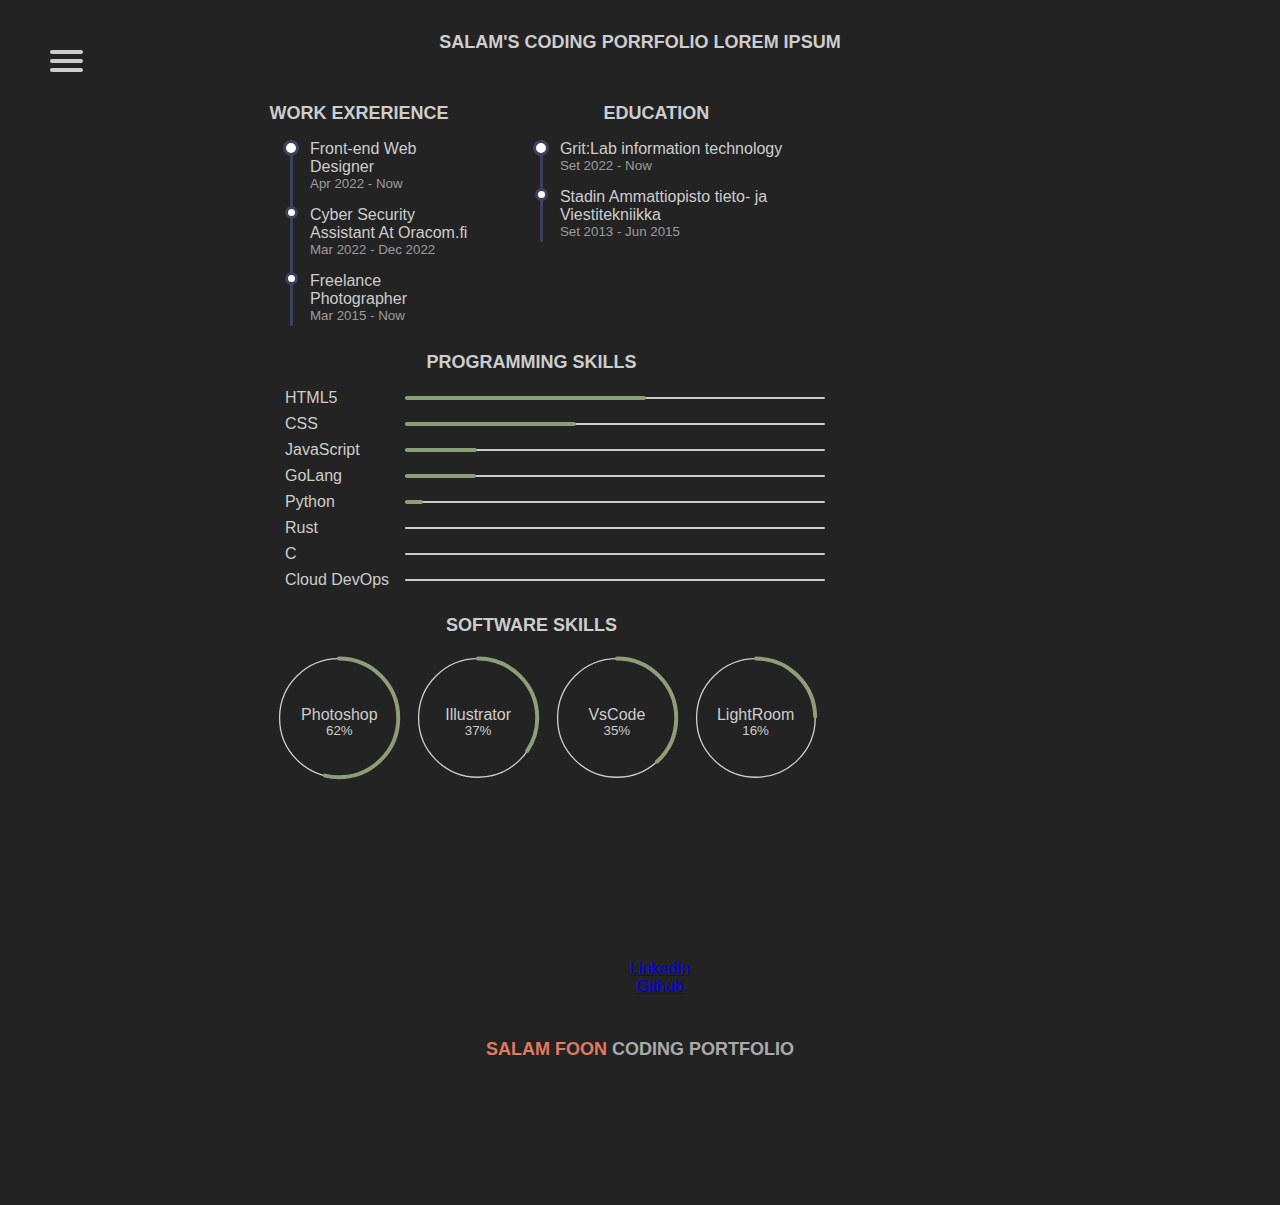
<file: index.html>
<html lang="en">
<head>
    <meta charset="UTF-8">
    <meta http-equiv="X-UA-Compatible" content="IE=edge">
    <meta name="viewport" content="width=device-width, initial-scale=1.0">
    <link rel="icon" href="favicon.png">
    <link rel="stylesheet" href="styles/main.css">
    <!-- <script type="module" src="main.js"></script> -->
    <title>Portfolio</title>
</head>
<body>
    <nav role="navigation">
    <div id="menuToggle">
     <input type="checkbox"/>
      <span></span>
      <span></span>
      <span></span>
        <ul id="menu">
            <a href="#"><li>Home</li></a>
            <a href="pages/about.html"><li>About</li></a>
            <a href="pages/projects.html"><li>Projects</li></a>
            <a href="pages/contact.html"><li>Contact</li></a>
        </ul>
     </div>
</nav>
    <div>
    <!-- <h1>welcome</h1> -->
    <h3>Salam's coding porrfolio lorem ipsum</h3>
    </div>
    <!-- test begin -->
<div class="resume">
    <div class="func">
      <div class="work">
        <h3><i class="fa fa-briefcase"></i>Work Exrerience</h3>
        <ul>
          <li><span>Front-end Web Designer</span><small>Apr 2022 - Now</small></li>
          <li><span>Cyber Security Assistant At Oracom.fi</span><small>Mar 2022 - Dec 2022</small></li>
          <li><span>Freelance Photographer</span><small>Mar 2015 - Now</small></li>
        </ul>
      </div>
      <div class="edu">
        <h3><i class="fa fa-graduation-cap"></i>Education</h3>
        <ul>
          <li><span>Grit:Lab information technology</span><small>Set 2022 - Now</small></li>
          <li><span>Stadin Ammattiopisto tieto- ja Viestitekniikka</span><small>Set 2013 - Jun 2015</small></li>
        </ul>
      </div>
      <div class="skills-prog">
        <h3><i class="fa fa-code"></i>Programming Skills</h3>
        <ul>
          <li data-percent="80"><span>HTML5 </span>
            <div class="skills-bar">
              <div class="bar"></div>
            </div>
          </li>
          <li data-percent="70"><span>CSS </span>
            <div class="skills-bar">
              <div class="bar"></div>
            </div>
          </li>
          <li data-percent="40"><span>JavaScript</span>
            <div class="skills-bar">
              <div class="bar"></div>
            </div>
          </li>
          <li data-percent="60"><span>GoLang</span>
            <div class="skills-bar">
              <div class="bar"></div>
            </div>
          </li>
          <li data-percent="33"><span>Python</span>
            <div class="skills-bar">
              <div class="bar"></div>
            </div>
          </li>
          <li data-percent="52"><span>Rust</span>
            <div class="skills-bar">
              <div class="bar"></div>
            </div>
          </li>
          <li data-percent="15"><span>C</span>
            <div class="skills-bar">
              <div class="bar"></div>
            </div>
          </li>
        </li>
        <li data-percent="20"><span>Cloud DevOps</span>
          <div class="skills-bar">
            <div class="bar"></div>
          </div>
        </li>
        </ul>
      </div>
      <div class="skills-soft">
        <h3><i class="fa fa-th-list"></i>Software Skills</h3>
        <ul>
          <li data-percent="75">
            <svg viewbox="0 0 100 100">
              <circle cx="50" cy="50" r="45"></circle>
              <circle class="cbar" cx="50" cy="50" r="45"></circle>
            </svg><span>Photoshop</span><small></small>
          </li>
          <li data-percent="60">
            <svg viewbox="0 0 100 100">
              <circle cx="50" cy="50" r="45"></circle>
              <circle class="cbar" cx="50" cy="50" r="45"></circle>
            </svg><span>Illustrator</span><small></small>
          </li>
          <li data-percent="89">
            <svg viewbox="0 0 100 100">
              <circle cx="50" cy="50" r="45"></circle>
              <circle class="cbar" cx="50" cy="50" r="45"></circle>
            </svg><span>VsCode</span><small></small>
          </li>
          <li data-percent="90">
            <svg viewbox="0 0 100 100">
              <circle cx="50" cy="50" r="45"></circle>
              <circle class="cbar" cx="50" cy="50" r="45"></circle>
            </svg><span>LightRoom</span><small></small>
          </li>
        </ul>
      </div>
    </div>
  </div>
    <!-- test end -->



</body>


<footer class="footer">
    <a class="footer-logo" href="/">

    </a>
    <nav>
        <ul>
            <li><a href="https://www.linkedin.com/in/salam-github">LinkedIn</a></li>
            <li><a href="https://github.com/salam-github">Github</a></li>
    </nav>
    <h3>Salam Foon <span>Coding Portfolio</span></h3>
</footer>




<script src="https://ajax.googleapis.com/ajax/libs/jquery/2.1.3/jquery.min.js"></script>

<script type="module">
(function() {
    $('.skills-prog li').find('.skills-bar').each(function(i) {
      $(this).find('.bar').delay(i * 150).animate({
        width: $(this).parents().attr('data-percent') + '%'
      }, 1000, 'linear', function() {
        return $(this).css({
          'transition-duration': '.5s'
        });
      });
    });
  
    $('.skills-soft li').find('svg').each(function(i) {
      var c, cbar, circle, percent, r;
      circle = $(this).children('.cbar');
      r = circle.attr('r');
      c = Math.PI * (r * 2);
      percent = $(this).parent().data('percent');
      cbar = ((100 - percent) / 100) * c;
      circle.css({
        'stroke-dashoffset': c,
        'stroke-dasharray': c
      });
      circle.delay(i * 150).animate({
        strokeDashoffset: cbar
      }, 1000, 'linear', function() {
        return circle.css({
          'transition-duration': '.3s'
        });
      });
      $(this).siblings('small').prop('Counter', 0).delay(i * 150).animate({
        Counter: percent
      }, {
        duration: 1000,
        step: function(now) {
          return $(this).text(Math.ceil(now) + '%');
        }
      });
    });
  
  }).call(this);
</script>
</html>
</file>
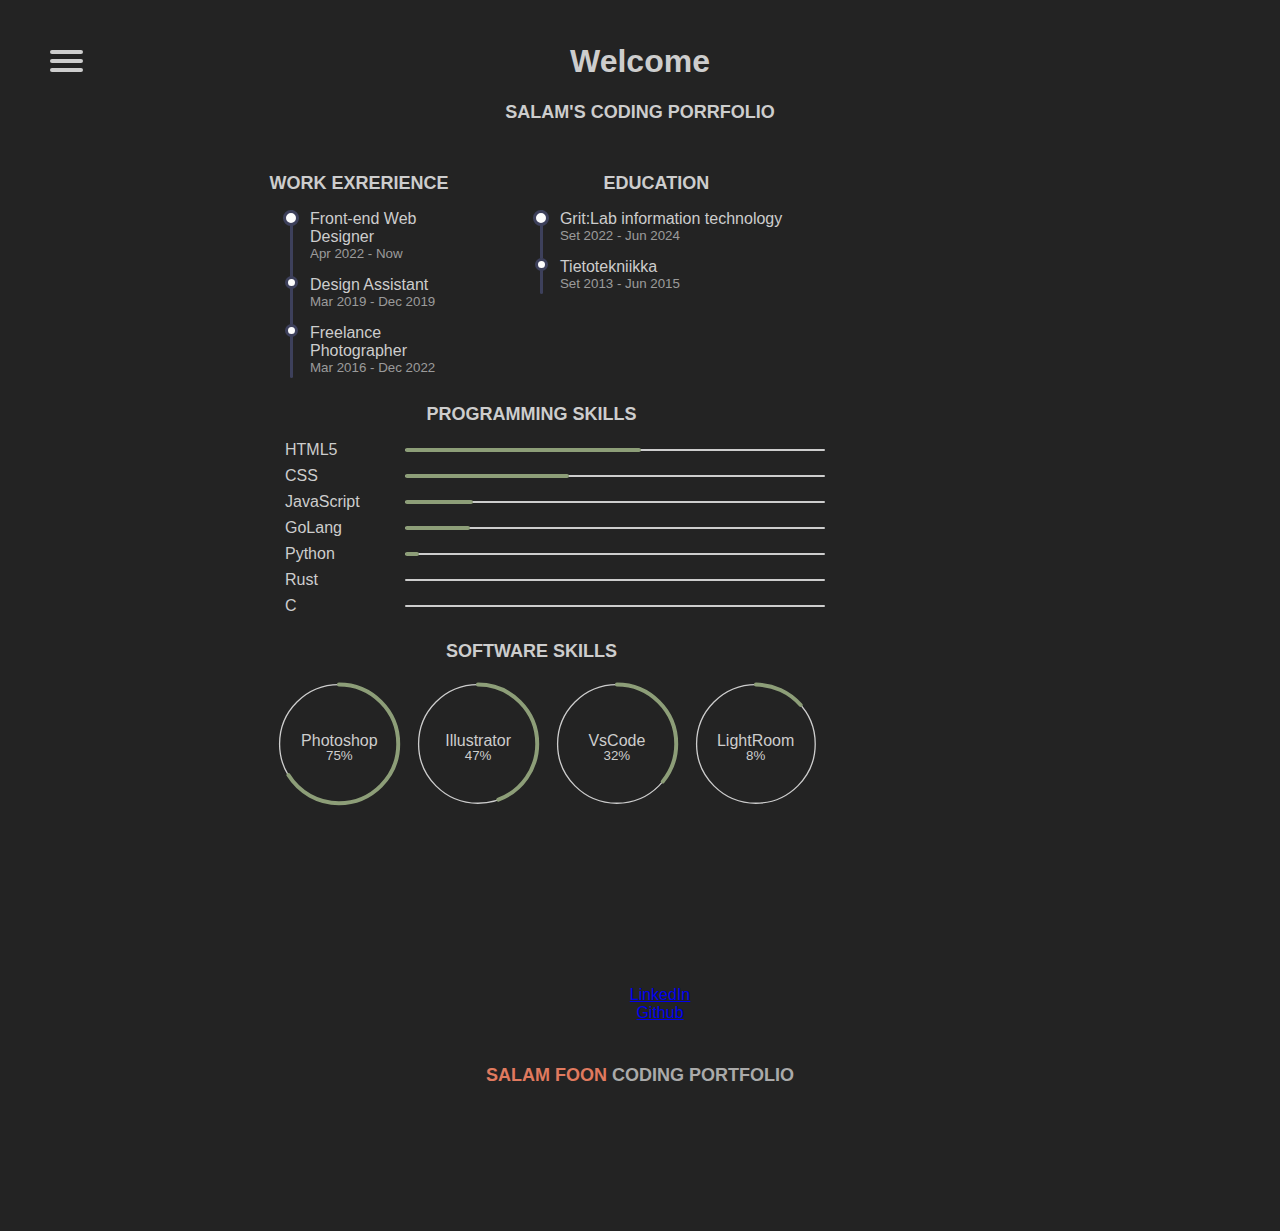
<file: home.html>
<html lang="en">
<head>
    <meta charset="UTF-8">
    <meta http-equiv="X-UA-Compatible" content="IE=edge">
    <meta name="viewport" content="width=device-width, initial-scale=1.0">
    <link rel="stylesheet" href="styles/main.css">
    <!-- <script type="module" src="main.js"></script> -->
    <title>Document</title>
</head>
<body>
    <nav role="navigation">
    <div id="menuToggle">
     <input type="checkbox"/>
      <span></span>
      <span></span>
      <span></span>
        <ul id="menu">
            <a href="#"><li>Home</li></a>
            <a href="pages/about.html"><li>About</li></a>
            <a href="pages/projects.html"><li>Projects</li></a>
            <a href="pages/contact.html"><li>Contact</li></a>
        </ul>
     </div>
</nav>
    <div>
    <h1>Welcome</h1>
    <h3>Salam's coding porrfolio</h3>
    </div>
    <!-- test begin -->
<div class="resume">
    <div class="func">
      <div class="work">
        <h3><i class="fa fa-briefcase"></i>Work Exrerience</h3>
        <ul>
          <li><span>Front-end Web Designer</span><small>Apr 2022 - Now</small></li>
          <li><span>Design Assistant</span><small>Mar 2019 - Dec 2019</small></li>
          <li><span>Freelance Photographer</span><small>Mar 2016 - Dec 2022</small></li>
        </ul>
      </div>
      <div class="edu">
        <h3><i class="fa fa-graduation-cap"></i>Education</h3>
        <ul>
          <li><span>Grit:Lab information technology</span><small>Set 2022 - Jun 2024</small></li>
          <li><span>Tietotekniikka</span><small>Set 2013 - Jun 2015</small></li>
        </ul>
      </div>
      <div class="skills-prog">
        <h3><i class="fa fa-code"></i>Programming Skills</h3>
        <ul>
          <li data-percent="80"><span>HTML5 </span>
            <div class="skills-bar">
              <div class="bar"></div>
            </div>
          </li>
          <li data-percent="70"><span>CSS </span>
            <div class="skills-bar">
              <div class="bar"></div>
            </div>
          </li>
          <li data-percent="40"><span>JavaScript</span>
            <div class="skills-bar">
              <div class="bar"></div>
            </div>
          </li>
          <li data-percent="60"><span>GoLang</span>
            <div class="skills-bar">
              <div class="bar"></div>
            </div>
          </li>
          <li data-percent="33"><span>Python</span>
            <div class="skills-bar">
              <div class="bar"></div>
            </div>
          </li>
          <li data-percent="52"><span>Rust</span>
            <div class="skills-bar">
              <div class="bar"></div>
            </div>
          </li>
          <li data-percent="20"><span>C</span>
            <div class="skills-bar">
              <div class="bar"></div>
            </div>
          </li>
        </ul>
      </div>
      <div class="skills-soft">
        <h3><i class="fa fa-th-list"></i>Software Skills</h3>
        <ul>
          <li data-percent="94">
            <svg viewbox="0 0 100 100">
              <circle cx="50" cy="50" r="45"></circle>
              <circle class="cbar" cx="50" cy="50" r="45"></circle>
            </svg><span>Photoshop</span><small></small>
          </li>
          <li data-percent="80">
            <svg viewbox="0 0 100 100">
              <circle cx="50" cy="50" r="45"></circle>
              <circle class="cbar" cx="50" cy="50" r="45"></circle>
            </svg><span>Illustrator</span><small></small>
          </li>
          <li data-percent="89">
            <svg viewbox="0 0 100 100">
              <circle cx="50" cy="50" r="45"></circle>
              <circle class="cbar" cx="50" cy="50" r="45"></circle>
            </svg><span>VsCode</span><small></small>
          </li>
          <li data-percent="55">
            <svg viewbox="0 0 100 100">
              <circle cx="50" cy="50" r="45"></circle>
              <circle class="cbar" cx="50" cy="50" r="45"></circle>
            </svg><span>LightRoom</span><small></small>
          </li>
        </ul>
      </div>
    </div>
  </div>
    <!-- test end -->



</body>


<footer class="footer">
    <a class="footer-logo" href="/">

    </a>
    <nav>
        <ul>
            <li><a href="https://www.linkedin.com/in/salam-ahmed-1b1b3b1b1/">LinkedIn</a></li>
            <li><a href="https://github.com/salam-github">Github</a></li>
    </nav>
    <h3>Salam Foon <span>Coding Portfolio</span></h3>
</footer>




<script src="https://ajax.googleapis.com/ajax/libs/jquery/2.1.3/jquery.min.js"></script>

<script type="module">
(function() {
    $('.skills-prog li').find('.skills-bar').each(function(i) {
      $(this).find('.bar').delay(i * 150).animate({
        width: $(this).parents().attr('data-percent') + '%'
      }, 1000, 'linear', function() {
        return $(this).css({
          'transition-duration': '.5s'
        });
      });
    });
  
    $('.skills-soft li').find('svg').each(function(i) {
      var c, cbar, circle, percent, r;
      circle = $(this).children('.cbar');
      r = circle.attr('r');
      c = Math.PI * (r * 2);
      percent = $(this).parent().data('percent');
      cbar = ((100 - percent) / 100) * c;
      circle.css({
        'stroke-dashoffset': c,
        'stroke-dasharray': c
      });
      circle.delay(i * 150).animate({
        strokeDashoffset: cbar
      }, 1000, 'linear', function() {
        return circle.css({
          'transition-duration': '.3s'
        });
      });
      $(this).siblings('small').prop('Counter', 0).delay(i * 150).animate({
        Counter: percent
      }, {
        duration: 1000,
        step: function(now) {
          return $(this).text(Math.ceil(now) + '%');
        }
      });
    });
  
  }).call(this);
</script>
</html>
</file>
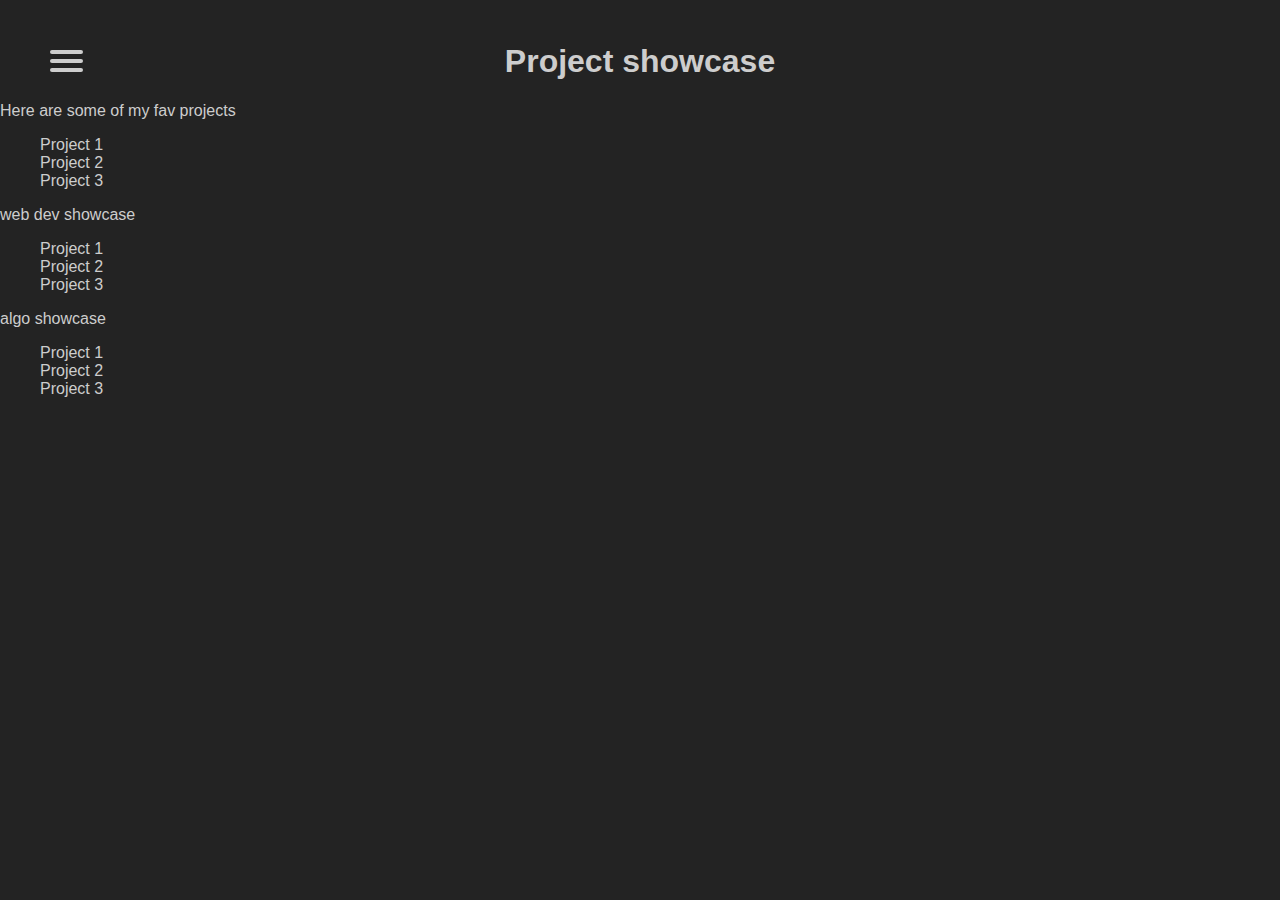
<file: pages/projects.html>
<html>
<head>
    <title>My Portfolio</title>
    <link rel="stylesheet" href="/styles/main.css">
    <link rel="icon" href="/favicon.png">
</head>
<body>

    
    <nav role="navigation">
        <div id="menuToggle">
         <input type="checkbox"/>
          <span></span>
          <span></span>
          <span></span>
            <ul id="menu">
                <a href="/index.html"><li>Home</li></a>
                <a href="about.html"><li>About</li></a>
                <a href="projects.html"><li>Projects</li></a>
                <a href="contact.html"><li>Contact</li></a>
            </ul>
         </div>
    </nav>

    <div>
        <h1>Project showcase</h1>
        <p>Here are some of my fav projects</p>
        <ul>
            <li>Project 1</li>
            <li>Project 2</li>
            <li>Project 3</li>
        </ul>
    </div>
    <!-- web development showcase -->
    <div>
        <p>web dev showcase</p>
        <ul>
            <li>Project 1</li>
            <li>Project 2</li>
            <li>Project 3</li>
        </ul>

    </div>

    <!-- Algo showcase -->
    <div>
        <p>algo showcase</p>
        <ul>
            <li>Project 1</li>
            <li>Project 2</li>
            <li>Project 3</li>
        </ul>
    </div>
</body>

</html>
</file>
<file: styles/main.css>
/* -------------Hamburger menu CSS---------------- */
h1 {
    text-align: center;
}
h3 {
    text-align: center;
    margin: 10px 0;
    text-transform: uppercase;
    font-size: 18px; 
}

body
{
  margin: 0;
  padding: 0;
  
  /* make it look decent enough */
  background: #232323;
  color: #cdcdcd;
  font-family: "Avenir Next", "Avenir", sans-serif;
}

#menuToggle
{
  display: block;
  position: relative;
  top: 50px;
  left: 50px;
  
  z-index: 2;
  
  -webkit-user-select: none;
  user-select: none;
}

#menuToggle a
{
  text-decoration: none;
  color: #232323;
  
  transition: color 0.3s ease;
}

#menuToggle a:hover
{
  color: tomato;
}


#menuToggle input
{
  display: block;
  width: 40px;
  height: 32px;
  position: absolute;
  top: -7px;
  left: -5px;
  
  cursor: pointer;
  
  opacity: 0; /* hide this */
  z-index: 2; /* and place it over the hamburger */
  
  -webkit-touch-callout: none;
}

/*
 * Just a quick hamburger
 */
#menuToggle span
{
  display: block;
  width: 33px;
  height: 4px;
  margin-bottom: 5px;
  position: relative;
  
  background: #cdcdcd;
  border-radius: 3px;
  
  z-index: 1;
  
  transform-origin: 4px 0px;
  
  transition: transform 0.5s cubic-bezier(0.77,0.2,0.05,1.0),
              background 0.5s cubic-bezier(0.77,0.2,0.05,1.0),
              opacity 0.55s ease;
}

#menuToggle span:first-child
{
  transform-origin: 0% 0%;
}

#menuToggle span:nth-last-child(2)
{
  transform-origin: 0% 100%;
}

/* 
 * Transform all the slices of hamburger
 * into a crossmark.
 */
#menuToggle input:checked ~ span
{
  opacity: 1;
  transform: rotate(45deg) translate(-2px, -1px);
  background: #232323;
}

/*
 * But let's hide the middle one.
 */
#menuToggle input:checked ~ span:nth-last-child(3)
{
  opacity: 0;
  transform: rotate(0deg) scale(0.2, 0.2);
}

/*
 * Ohyeah and the last one should go the other direction
 */
#menuToggle input:checked ~ span:nth-last-child(2)
{
  transform: rotate(-45deg) translate(0, -1px);
}

/*
 * Make this absolute positioned
 * at the top left of the screen
 */
#menu
{
  position: absolute;
  width: 300px;
  max-height: fit-content;
  height: 700px;
  margin: -100px 0 0 -50px;
  padding: 50px;
  padding-top: 125px;
  
  background: #ededed;
  list-style-type: none;
  -webkit-font-smoothing: antialiased;
  /* to stop flickering of text in safari */
  
  transform-origin: 0% 0%;
  transform: translate(-100%, 0);
  
  transition: transform 0.5s cubic-bezier(0.77,0.2,0.05,1.0);
}

#menu li
{
  padding: 10px 0;
  font-size: 22px;
}

/*
 * And let's slide it in from the left
 */
#menuToggle input:checked ~ ul
{
  transform: none;
}


 /* -------------end of hamburger menu ------------------- */



/* Custom CSS */


/* @charset "UTF-8";
* {
  outline: none;
} */

/* body, html {
  margin: 0;
  background: #eee;
  font-family: "Ubuntu", "微軟正黑體", sans-serif;
  letter-spacing: 0.65px;
  font-size: 15px;
  color: #555;
  cursor: default;
} */


.resume {
  width: 870px;
  background: #232323;
  margin: 20px auto;
  /* border: 1px solid #bbb;
  box-shadow: 0 0 20px -3px #bbb; */
  position: relative;
  display: flex;
}
.resume::before {
  content: "";
  width: 100%;
  height: 6px;
  background: #232323;
  position: absolute;
  bottom: 0;
  left: 0;
}
.resume::after {
  content: "";
  display: block;
  clear: both;
}
.resume .base, .resume .func {
  box-sizing: border-box;
  float: left;
}
.resume .base > div, .resume .func > div {
  padding-bottom: 10px;
}
.resume .base > div:last-of-type, .resume .func > div:last-of-type {
  padding-bottom: 0;
}
.resume .base {
  width: 225px;
  padding: 30px 15px;
  background: rgba(238, 238, 238, 0.6);
}
.resume .base .profile {
  background: #8d9e78;
  padding: 30px 15px 5px 15px;
  margin: -30px -15px 45px -15px;
  position: relative;
  z-index: 3;
}
.resume .base .profile::after {
  content: "";
  position: absolute;
  background: #8d9e78;
  width: 100%;
  height: 30px;
  bottom: -15px;
  left: 0;
  transform: skewY(-5deg);
  z-index: -2;
}
.resume .base .profile .photo img {
  width: 100%;
  border-radius: 50%;
}
.resume .base .profile .info {
  text-align: center;
  color: #fcfcfc;
}
.resume .base .profile .info .name {
  margin-top: 10px;
  margin-bottom: 0;
  font-size: 1.5em;
  font-weight: normal;
}
.resume .base .contact div {
  line-height: 24px;
}
.resume .base .contact div a:hover {
  color: #e07a5f;
}
.resume .base .contact div a:hover span::after {
  width: 100%;
}
.resume .base .contact div:hover i {
  color: #e07a5f;
}
.resume .base .contact div i {
  color: #8d9e78;
  width: 20px;
  height: 20px;
  font-size: 20px;
  text-align: center;
  margin-right: 15px;
  transition-duration: 0.3s;
}
.resume .base .contact div span {
  position: relative;
}
.resume .base .contact div span::after {
  content: "";
  position: absolute;
  background: #e07a5f;
  height: 1px;
  width: 0;
  bottom: 0;
  left: 0;
  transition-duration: 0.3s;
}
.resume .base .follow .box {
  text-align: center;
  vertical-align: middle;
}
.resume .base .follow .box a {
  display: inline-block;
  vertical-align: text-bottom;
}
.resume .base .follow .box a:hover i {
  background: #e07a5f;
  border-radius: 5px;
  transform: rotate(45deg) scale(0.8);
}
.resume .base .follow .box a:hover i::before {
  transform: rotate(-45deg) scale(1.5);
}
.resume .base .follow .box i {
  display: inline-block;
  font-size: 30px;
  background: #8d9e78;
  width: 60px;
  height: 60px;
  border-radius: 50%;
  line-height: 60px;
  color: #fcfcfc;
  margin: 0 10px 10px 10px;
  transition-duration: 0.3s;
}
.resume .base .follow .box i::before {
  transition-duration: 0.3s;
}
.resume .base .follow .box i.fa::before {
  display: block;
}
.resume .func {
  width: 645px;
  padding: 30px 25px;
}
.resume .func:hover > div {
  transition-duration: 0.3s;
}
.resume .func:hover > div:hover h3 {
  letter-spacing: 1.6px;
}
.resume .func:hover > div:hover h3 i {
  transform: scale(1.2);
}
.resume .func:hover > div:not(:hover) {
  opacity: 0.5;
}
.resume .func h3 {
  transition-duration: 0.3s;
  margin-top: 0;
}
.resume .func h3 i {
  color: #fcfcfc;
  background: #8d9e78;
  width: 42px;
  height: 42px;
  font-size: 20px;
  line-height: 42px;
  border-radius: 50%;
  text-align: center;
  vertical-align: middle;
  margin-right: 8px;
  transition-duration: 0.3s;
}
.resume .func .work, .resume .func .edu {
  float: left;
}
.resume .func .work small, .resume .func .edu small {
  display: block;
  opacity: 0.7;
}
.resume .func .work ul li, .resume .func .edu ul li {
  position: relative;
  margin-left: 15px;
  padding-left: 25px;
  padding-bottom: 15px;
}
.resume .func .work ul li:hover::before, .resume .func .edu ul li:hover::before {
  animation: circle 1.2s infinite;
}
.resume .func .work ul li:hover span, .resume .func .edu ul li:hover span {
  color: #e07a5f;
}
@keyframes circle {
  from {
    box-shadow: 0 0 0 0px #e07a5f;
  }
  to {
    box-shadow: 0 0 0 6px rgba(61, 64, 91, 0);
  }
}
.resume .func .work ul li:first-of-type::before, .resume .func .edu ul li:first-of-type::before {
  width: 10px;
  height: 10px;
  left: -2px;
}
.resume .func .work ul li:last-of-type, .resume .func .edu ul li:last-of-type {
  padding-bottom: 3px;
}
.resume .func .work ul li:last-of-type::after, .resume .func .edu ul li:last-of-type::after {
  border-radius: 1.5px;
}
.resume .func .work ul li::before, .resume .func .work ul li::after, .resume .func .edu ul li::before, .resume .func .edu ul li::after {
  content: "";
  display: block;
  position: absolute;
}
.resume .func .work ul li::before, .resume .func .edu ul li::before {
  width: 7px;
  height: 7px;
  border: 3px solid #3d405b;
  background: #fcfcfc;
  border-radius: 50%;
  left: 0;
  z-index: 1;
}
.resume .func .work ul li::after, .resume .func .edu ul li::after {
  width: 3px;
  height: 100%;
  background: #3d405b;
  left: 5px;
  top: 0;
}
.resume .func .work ul li span, .resume .func .edu ul li span {
  transition-duration: 0.3s;
}
.resume .func .work {
  width: 42%;
}
.resume .func .edu {
  width: 58%;
}
.resume .func .skills-prog {
  clear: both;
}
.resume .func .skills-prog ul {
  margin-left: 15px;
}
.resume .func .skills-prog ul li {
  margin-bottom: 8px;
  display: flex;
  align-items: center;
  transition-duration: 0.3s;
}
.resume .func .skills-prog ul li:hover {
  color: #e07a5f;
}
.resume .func .skills-prog ul li:hover .skills-bar .bar {
  background: #e07a5f;
  box-shadow: 0 0 0 1px #e07a5f;
}
.resume .func .skills-prog ul li span {
  display: block;
  width: 120px;
}
.resume .func .skills-prog ul li .skills-bar {
  background: #cdcdcd;
  height: 2px;
  width: calc(100% - 120px);
  position: relative;
  border-radius: 2px;
}
.resume .func .skills-prog ul li .skills-bar .bar {
  position: absolute;
  top: -1px;
  height: 4px;
  background: #8d9e78;
  box-shadow: 0 0 0 #8d9e78;
  border-radius: 5px;
}
.resume .func .skills-soft ul {
  display: flex;
  justify-content: space-between;
  text-align: center;
}
.resume .func .skills-soft ul li {
  position: relative;
}
.resume .func .skills-soft ul li:hover svg .cbar {
  stroke: #e07a5f;
  stroke-width: 4px;
}
.resume .func .skills-soft ul li:hover span, .resume .func .skills-soft ul li:hover small {
  transform: scale(1.2);
}
.resume .func .skills-soft ul li svg {
  width: 95%;
  fill: transparent;
  transform: rotate(-90deg);
}
.resume .func .skills-soft ul li svg circle {
  stroke-width: 1px;
  stroke: #cdcdcd;
}
.resume .func .skills-soft ul li svg .cbar {
  stroke-width: 3px;
  stroke: #8d9e78;
  stroke-linecap: round;
}
.resume .func .skills-soft ul li span, .resume .func .skills-soft ul li small {
  position: absolute;
  display: block;
  width: 100%;
  top: 52%;
  transition-duration: 0.3s;
}
.resume .func .skills-soft ul li span {
  top: 40%;
}





ul {
    list-style-type: none;
    /* margin: 0;
    padding: 0; */
}

.footer {
  /* background-color: #ededed; */
  padding: 10vh 0 15vh;
  text-align: center;
    align-items: center;
}
.footer img {
  width: 50px;
}
.footer h3 {
  color: #e07a5f;
  padding-top: 1.5em;
  text-transform: uppercase;
}
.footer h3 span {
  color: #aaa;
}
.footer-nav li {
  display: inline-block;
  margin: 2em 1em 0;
}
.footer-nav a {
  color: #ccc;
}

/* HIDE IN THE FOOTER */
.footer .dropdown:hover .drop-menu,
.footer .drop-trigger:after {
  display: none;
}
.footer .drop-trigger {
  padding-right: 0;
}
</file>
